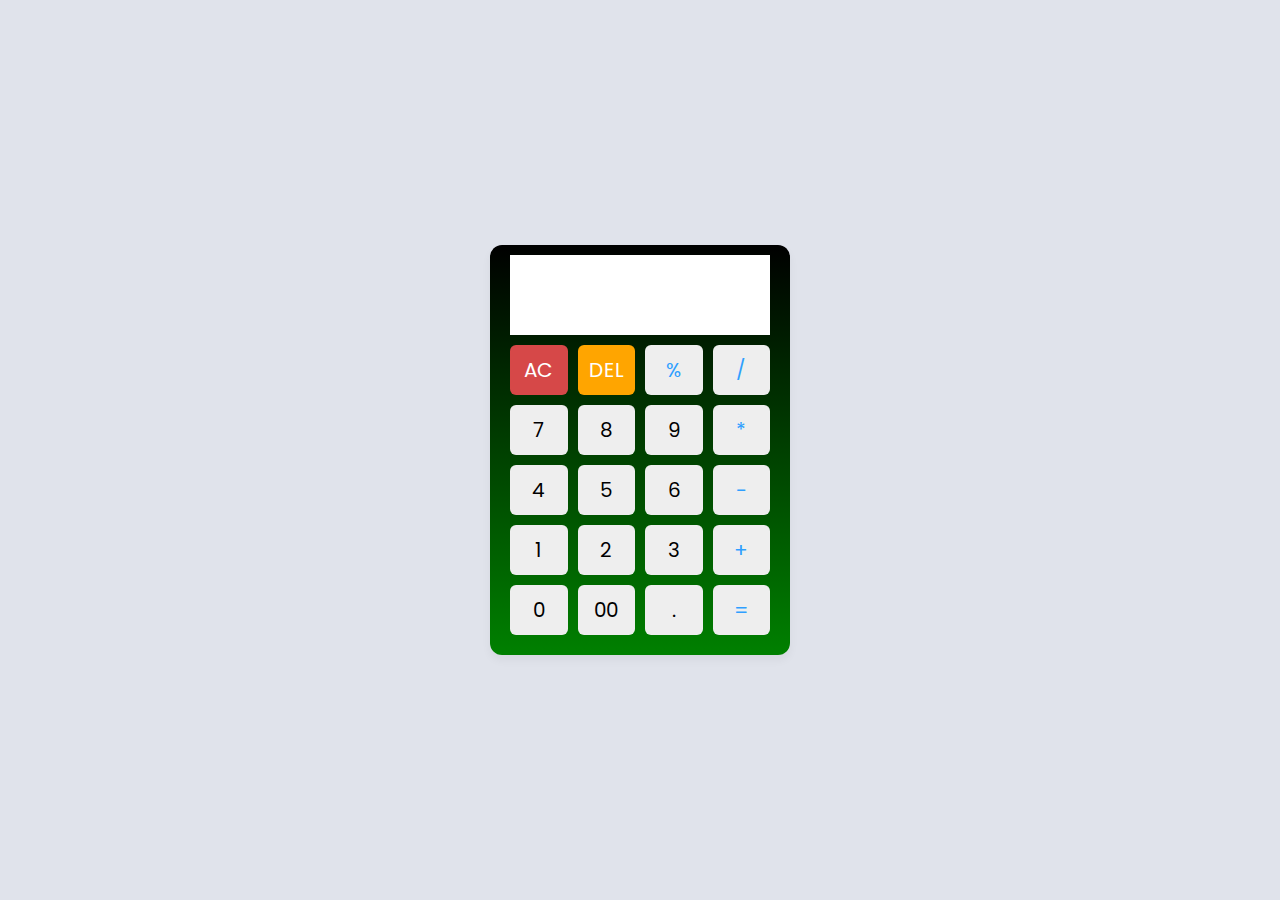
<file: Calculator/index.html>
<!DOCTYPE html>
<html lang="en">
  <head>
    <meta charset="UTF-8">
    <meta http-equiv="X-UA-Compatible" content="IE=edge">
    <meta name="viewport" content="width=device-width, initial-scale=1.0">
    <title>Calculator</title>
    <link rel="stylesheet" href="style.css">
  </head>
  <body>
    <div class="container">
      <input type="text" class="display" />

      <div class="buttons">
        <button class="operator" data-value="AC" style="background:rgb(214, 72, 72); color: white;">AC</button>
        <button class="operator" data-value="DEL" style="background-color: orange; color:white;">DEL</button>
        <button class="operator" data-value="%">%</button>
        <button class="operator" data-value="/">/</button>

        <button data-value="7">7</button>
        <button data-value="8">8</button>
        <button data-value="9">9</button>
        <button class="operator" data-value="*">*</button>

        <button data-value="4">4</button>
        <button data-value="5">5</button>
        <button data-value="6">6</button>
        <button class="operator" data-value="-">-</button>

        <button data-value="1">1</button>
        <button data-value="2">2</button>
        <button data-value="3">3</button>
        <button class="operator" data-value="+">+</button>

        <button data-value="0">0</button>
        <button data-value="00">00</button>
        <button data-value=".">.</button>
        <button class="operator" data-value="=">=</button>
      </div>
    </div>
    <script src="script.js"></script>
  </body>
</html>
</file>
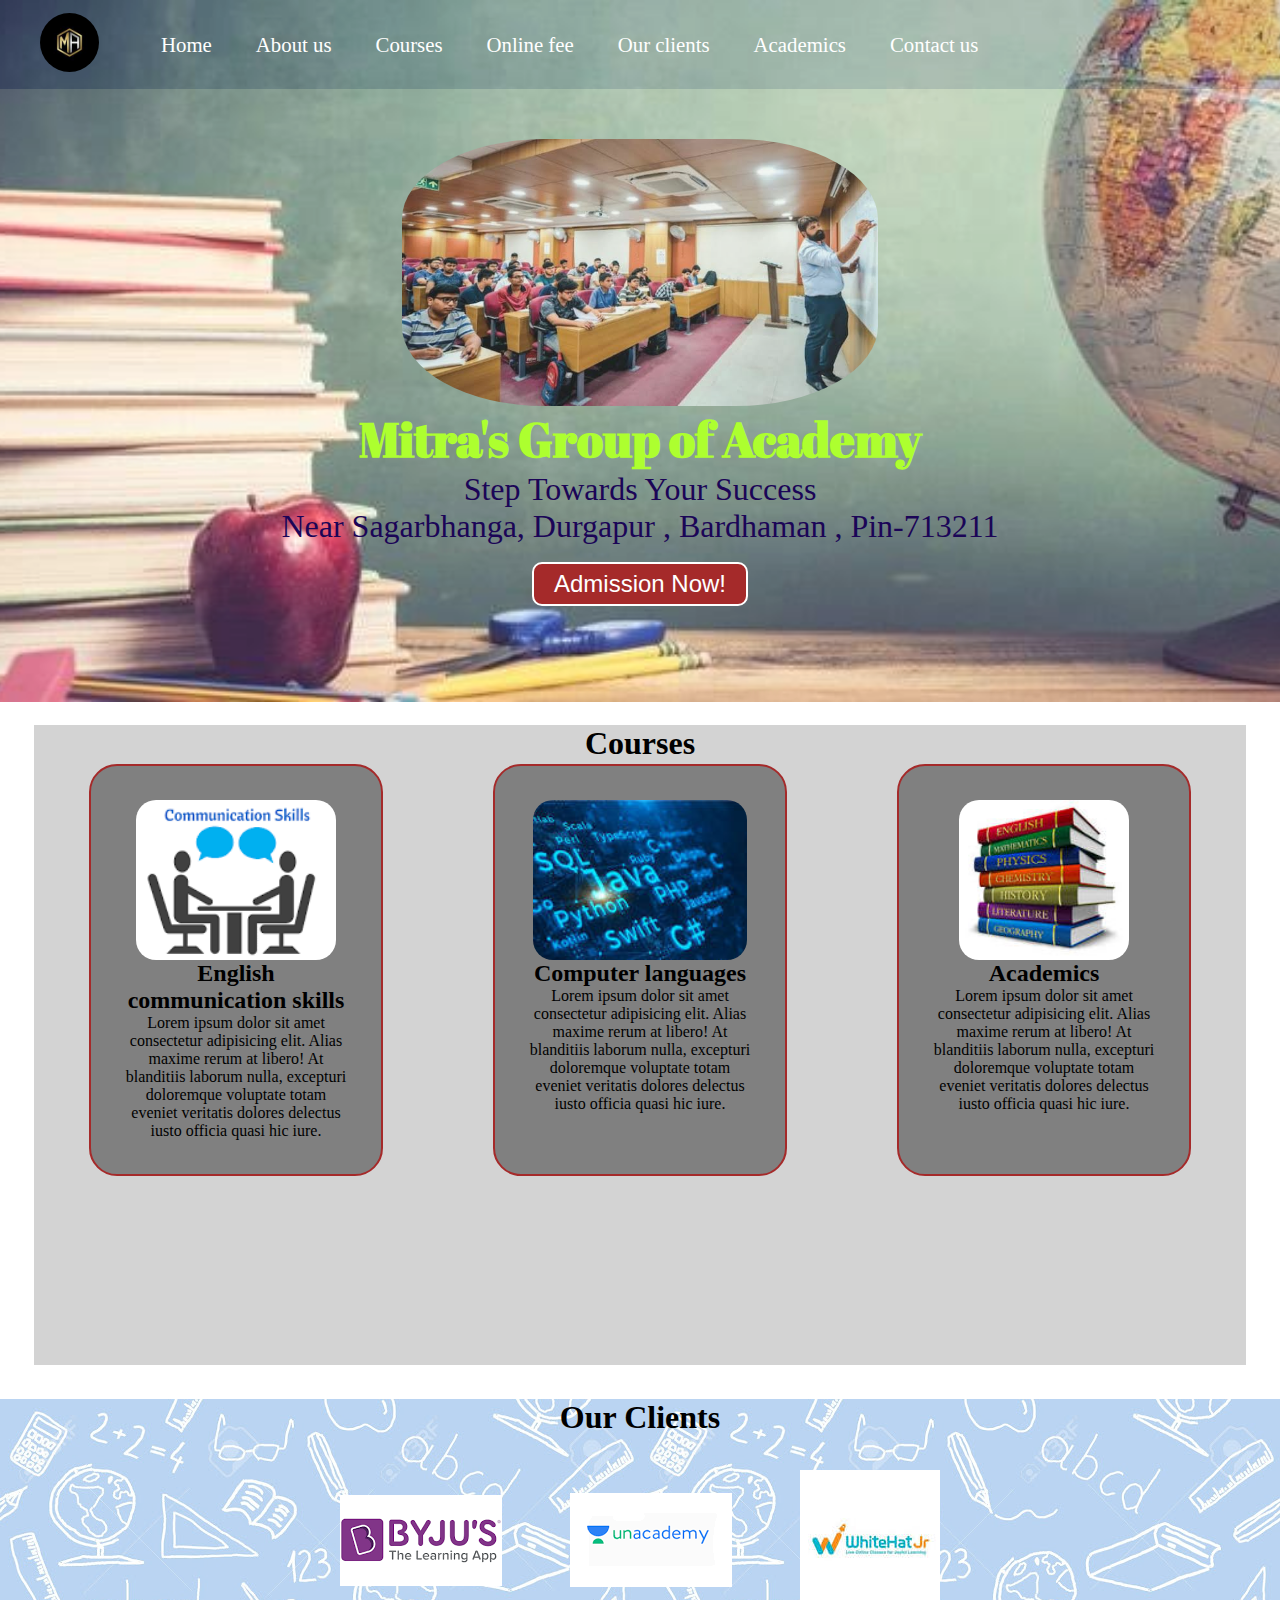
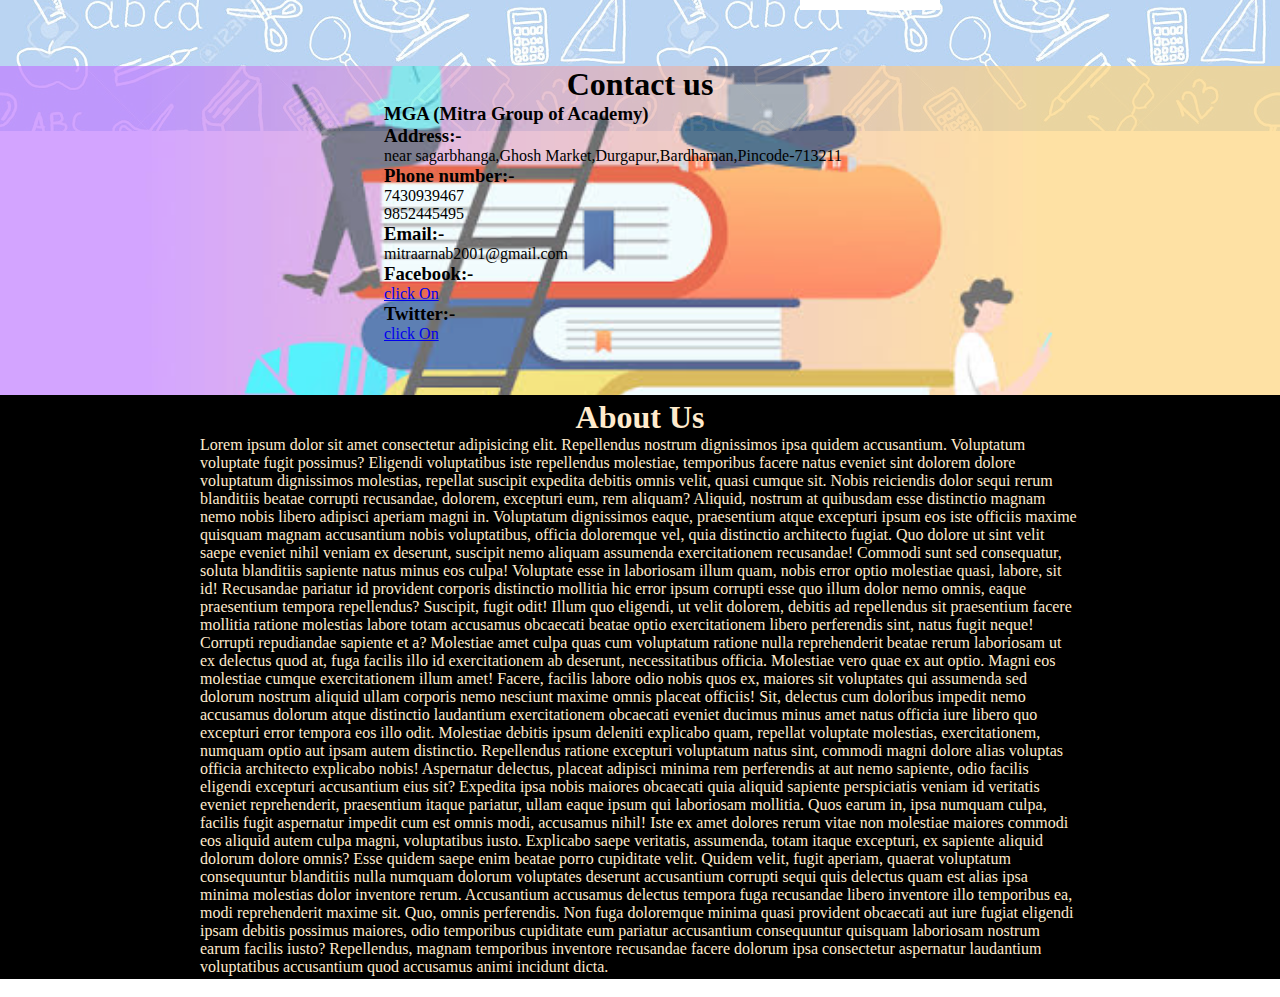
<file: landing page/WEB.html>
<!DOCTYPE html>
<html lang="en">

<head>
    <meta charset="UTF-8">
    <meta http-equiv="X-UA-Compatible" content="IE=edge">
    <meta name="viewport" content="width=, initial-scale=1.0">
    <title>Mitra Group of Academy</title>
    <link rel="stylesheet" href="style.css">
    <link rel="stylesheet" media="screen and (max-width: 1170px)" href="phone.css">
    <link href="https://fonts.googleapis.com/css2?family=Lobster&display=swap" rel="stylesheet">
    <link href="https://fonts.googleapis.com/css2?family=Abril+Fatface&family=MonteCarlo&display=swap" rel="stylesheet">

</head>

<body>
    <nav id="navbar">
        <div id="logo">
            <img src="m_a.jpg">
        </div>
        <ul>
            <li class="item"><a href="#home">Home</a></li>
            <li class="item"><a href="#aboutus45">About us</a></li>
            <li class="item"><a href="#courses4">Courses</a></li>
            <li class="item"><a href="#Online-fee01">Online fee</a></li>
            <li class="item"><a href="#client-selection">Our clients</a></li>
            <li class="item"><a href="#academics-records">Academics</a></li>
            <li class="item"><a href="#contact">Contact us</a></li>
        </ul>
    </nav>
    <section id="home">
              <img src="coaching.jpeg">
        <h1 class="h-primary"> Mitra's Group of Academy </h1>
        <p> Step Towards Your Success </p>
        <p> Near Sagarbhanga, Durgapur , Bardhaman , Pin-713211 </p>
        <button class="btn">Admission Now!</button>
    </section>
    <br>
    
    <section id="courses4">
        <h1 class="h-primary centre" style="text-align: center;"> Courses</h1>
        <div id="Courses">
            <div class="box">
                <img src="cms.png" alt="">
                <h2 class="h-secondary center">English communication skills</h2>
                <p class="center">Lorem ipsum dolor sit amet consectetur adipisicing elit. Alias maxime rerum at libero!
                    At blanditiis laborum nulla, excepturi doloremque voluptate totam eveniet veritatis dolores delectus
                    iusto officia quasi hic iure.</p>
            </div>
            <div class="box">
                <img src="cpl.jpg" alt="">
                <h2 class="h-secondary center">Computer languages</h2>
                <p class="center">Lorem ipsum dolor sit amet consectetur adipisicing elit. Alias maxime rerum at libero!
                    At blanditiis laborum nulla, excepturi doloremque voluptate totam eveniet veritatis dolores delectus
                    iusto officia quasi hic iure.</p>
            </div>
            <div class="box">
                <img src="acd.jpg" alt="">
                <h2 class="h-secondary center">Academics</h2>
                <p class="center">Lorem ipsum dolor sit amet consectetur adipisicing elit. Alias maxime rerum at libero!
                    At blanditiis laborum nulla, excepturi doloremque voluptate totam eveniet veritatis dolores delectus
                    iusto officia quasi hic iure.</p>
            </div>
        </div>
    </section>
    
    <section id="client-selection">
        <h1 class="h-primary centre" style="text-align: center;">Our Clients</h1>
        <div id="clients">
            <div class="client-item">
                <img src="byjus.png" alt=" ">
            </div>
            
            <div class="client-item">
                <img src="unacademy.png" alt=" ">
            </div>
            
            <div class="client-item">
                <img src="wht.jpg" alt=" ">
            </div>
        </div>
    </section><br>
    
    <section id="contact">
        <h1 class="h-primary centre" style="text-align: center;">Contact us</h1>
        <div id="contact-box">
            <form action="">

                <div class="contact-item">
                    <h3> MGA (Mitra Group of Academy)</h3>
                </div>
                <div class="contact-item">
                    <h3> Address:- </h3>
                    <p> near sagarbhanga,Ghosh Market,Durgapur,Bardhaman,Pincode-713211</p>
                </div>
                <div class="contact-item">
                    <h3> Phone number:- </h3>
                    <p>7430939467</p>
                    <p>9852445495</p>
                    
                </div>
                <div class="contact-item">
                    <h3> Email:- </h3>
                    <p>mitraarnab2001@gmail.com</p>
                </div>
                <div class="contact-item">
                    <h3> Facebook:- </h3>
                    <a href="https://www.facebook.com/MGA2001/"> click On</a>
                </div>
                <div class="contact-item">
                    <h3> Twitter:- </h3>
                    <a href="https://mobile.twitter.com/login"> click On</a>
                </div>
            </form>
        </div>
    </section>
    <br>
    <section id="aboutus45">
        <h1 class="h-primary" style="text-align: center;"> About Us</h1>
        <p>Lorem ipsum dolor sit amet consectetur adipisicing elit. Repellendus nostrum dignissimos ipsa quidem accusantium. Voluptatum voluptate fugit possimus? Eligendi voluptatibus iste repellendus molestiae, temporibus facere natus eveniet sint dolorem dolore voluptatum dignissimos molestias, repellat suscipit expedita debitis omnis velit, quasi cumque sit. Nobis reiciendis dolor sequi rerum blanditiis beatae corrupti recusandae, dolorem, excepturi eum, rem aliquam? Aliquid, nostrum at quibusdam esse distinctio magnam nemo nobis libero adipisci aperiam magni in. Voluptatum dignissimos eaque, praesentium atque excepturi ipsum eos iste officiis maxime quisquam magnam accusantium nobis voluptatibus, officia doloremque vel, quia distinctio architecto fugiat. Quo dolore ut sint velit saepe eveniet nihil veniam ex deserunt, suscipit nemo aliquam assumenda exercitationem recusandae! Commodi sunt sed consequatur, soluta blanditiis sapiente natus minus eos culpa! Voluptate esse in laboriosam illum quam, nobis error optio molestiae quasi, labore, sit id! Recusandae pariatur id provident corporis distinctio mollitia hic error ipsum corrupti esse quo illum dolor nemo omnis, eaque praesentium tempora repellendus? Suscipit, fugit odit! Illum quo eligendi, ut velit dolorem, debitis ad repellendus sit praesentium facere mollitia ratione molestias labore totam accusamus obcaecati beatae optio exercitationem libero perferendis sint, natus fugit neque! Corrupti repudiandae sapiente et a? Molestiae amet culpa quas cum voluptatum ratione nulla reprehenderit beatae rerum laboriosam ut ex delectus quod at, fuga facilis illo id exercitationem ab deserunt, necessitatibus officia. Molestiae vero quae ex aut optio. Magni eos molestiae cumque exercitationem illum amet! Facere, facilis labore odio nobis quos ex, maiores sit voluptates qui assumenda sed dolorum nostrum aliquid ullam corporis nemo nesciunt maxime omnis placeat officiis! Sit, delectus cum doloribus impedit nemo accusamus dolorum atque distinctio laudantium exercitationem obcaecati eveniet ducimus minus amet natus officia iure libero quo excepturi error tempora eos illo odit. Molestiae debitis ipsum deleniti explicabo quam, repellat voluptate molestias, exercitationem, numquam optio aut ipsam autem distinctio. Repellendus ratione excepturi voluptatum natus sint, commodi magni dolore alias voluptas officia architecto explicabo nobis! Aspernatur delectus, placeat adipisci minima rem perferendis at aut nemo sapiente, odio facilis eligendi excepturi accusantium eius sit? Expedita ipsa nobis maiores obcaecati quia aliquid sapiente perspiciatis veniam id veritatis eveniet reprehenderit, praesentium itaque pariatur, ullam eaque ipsum qui laboriosam mollitia. Quos earum in, ipsa numquam culpa, facilis fugit aspernatur impedit cum est omnis modi, accusamus nihil! Iste ex amet dolores rerum vitae non molestiae maiores commodi eos aliquid autem culpa magni, voluptatibus iusto. Explicabo saepe veritatis, assumenda, totam itaque excepturi, ex sapiente aliquid dolorum dolore omnis? Esse quidem saepe enim beatae porro cupiditate velit. Quidem velit, fugit aperiam, quaerat voluptatum consequuntur blanditiis nulla numquam dolorum voluptates deserunt accusantium corrupti sequi quis delectus quam est alias ipsa minima molestias dolor inventore rerum. Accusantium accusamus delectus tempora fuga recusandae libero inventore illo temporibus ea, modi reprehenderit maxime sit. Quo, omnis perferendis. Non fuga doloremque minima quasi provident obcaecati aut iure fugiat eligendi ipsam debitis possimus maiores, odio temporibus cupiditate eum pariatur accusantium consequuntur quisquam laboriosam nostrum earum facilis iusto? Repellendus, magnam temporibus inventore recusandae facere dolorum ipsa consectetur aspernatur laudantium voluptatibus accusantium quod accusamus animi incidunt dicta. </p>
    </section>
    <br>
    
    </body>

</html>
</file>
<file: Calculator/style.css>
@import url("https://fonts.googleapis.com/css2?family=Poppins:wght@300;400;500;600;700&display=swap");
* {
  margin: 0;
  padding: 0;
  box-sizing: border-box;
  font-family: "Poppins", sans-serif;
}
body {
  height: 100vh;
  display: flex;
  align-items: center;
  justify-content: center;
  background: #e0e3eb;
}
.container {
  position: relative;
  max-width: 300px;
  width: 100%;
  border-radius: 12px;
  padding: 10px 20px 20px;
  background: linear-gradient(black,green);
  box-shadow: 0 5px 10px rgba(0, 0, 0, 0.05);
}
.display {
  height: 80px;
  width: 100%;
  outline: none;
  border: none;
  text-align: right;
  margin-bottom: 10px;
  font-size: 25px;
  color: #000e1a;
  pointer-events: none;
}
.buttons {
  display: grid;
  grid-gap: 10px;
  grid-template-columns: repeat(4, 1fr);
}
.buttons button {
  padding: 10px;
  border-radius: 6px;
  border: none;
  font-size: 20px;
  cursor: pointer;
  background-color: #eee;
}
.buttons button:active {
  transform: scale(0.99);
}
.operator {
  color: #2f9fff;
}
</file>
<file: landing page/phone.css>
/* navigation */
#navbar{
    flex-direction: column;
}
#navbar ul li a{
    font-size: 1rem;
    padding: 0px 7px;
    padding-bottom: 8px;
}
/* home section */
#home{
    height: 370px;
    padding: 3px 28px;

}
#home::before{
    height: 480px;

}
#home p{
    font-size: 13px;
}
/* course section */
#courses4{
    flex-direction: column;
}
#courses4 .box{
    padding: 14px;
    margin: 2px 0px;
    margin-bottom: 20px;
}

/* client section */
#client-selection{
    flex-wrap: wrap;

}
#client-selection img{
    width: 66px;
    padding: 6px;
    height: auto; 
}
#contact-box form{
    width: 80%;

}
.h-primary{
    font-size: 26px;
}
.btn{
    font-size: 13px;
    padding: 4px 8px;
}
</file>
<file: landing page/style.css>
/* css reset */
*{
    margin: 0;
    padding: 0;
}
/* css variables */
:root{
      --navbar-height: 59px;
}
/* navigation bar */
#navbar{
        display: flex;
        align-items: center;
        position: sticky;
        top: 0px;
}
#navbar::before{
    content: "";
    background-color: rgb(15, 33, 131);
    position: absolute;
    top: 0px;
    left: 0px;
    height: 100%;
    width: 100%;
    z-index: -1;
    opacity: 3.7;
}
/* navigation bar : logo and image */
#logo{
    margin: 10px 34px;
}
#logo img{
    height: 59px;
    margin: 3px 6px;
    border-radius: 50%;

}
/* navigation bar : list styling*/
#navbar{
    position: relative;
}
#navbar ul{
    display: flex;
    }
#navbar ul li{
    list-style: none;
    font-size: 1.3rem;
}
#navbar ul li a{
    color: white;
    display: block;
    padding: 3px 22px;
    border-radius: 20px;
    text-decoration: none;
}
#navbar ul li a:hover{
    color: black;
    background-color: blanchedalmond;
}
/* Home selection */
#home{
    display: flex;
    flex-direction: column ;
    padding: 3px 200px;
    height: 578px;
    justify-content: center;
    align-items: center;
}

#home::before{
    content: "";
    position: absolute;
    background: url(bg.jpeg) no-repeat center center/cover; 
    height: 702px;
    top: 0px;
    left: 0px;
    width: 100%;
    z-index: -1;
    opacity: 0.89;

}
#home img{
    display: flex;
    width: 54%;
    opacity: 0.83;
    border-radius: 30%;
    
}
#home h1{
    color: greenyellow;
    text-align: center;
    font-family: 'Abril Fatface', serif;
    font-size:  3.0rem;
    
}
#home p{
    color: rgb(27, 5, 87);
    text-align: center;
    font-size:  2.0rem;
    font-family: 'Courgette', serif;
    
}
/* Courses */
#courses4{
    margin: 34px;
    height: 640px;
    background: lightgrey;
}

#courses4 .box{
    border: 2px solid brown;
    padding: 34px;
    margin: 2px 55px;
    border-radius: 28px;
    background: gray;
    margin-bottom: 20px;
    cursor: pointer;
}
#courses4 .box:hover{
    color: lightpink;
    background-color: saddlebrown;
}
#courses4 .box img{
    height: 160px;
    margin: auto;
    display: block;
    border-radius: 20px;
}
#courses4 .box p{
    font-family: Georgia, 'Times New Roman', Times, serif;
}

/* client section */
#client-selection{
    position: relative;
}
#client-selection::before{
    content: "";
    position: absolute;
    background: url('edbg.jpeg');
    width: 100%;
    height: 332px;
    z-index: -1;
    opacity: 0.3;
}
#clients{
    display: flex;
    justify-content: center;
    align-items: center;
}
.client-item{
    padding: 34px;
}
#client img{
    height: 124px;
}

/* contact section */
#contact{
    position: relative;
}
#contact::before{
    content: "";
    position: absolute;
    width: 100%;
    height: 515px;
    z-index: -1;
    opacity: 0.7;
    background: url('edu.jpeg') no-repeat center center/cover;
}
#contact-box{
    display: flex;
    justify-content: center;
    align-items: center;
    padding-bottom: 34px;
}
#contact-box input,
#contact-box textarea{
    width: 100%;
    padding: 0.5rem;
}
#contact-box form{
    width: 40%;
}
/* about us */
#aboutus45{
    display: flex;
    flex-direction: column ;
    padding: 3px 200px;
    height: 578px;
    justify-content: center;
    align-items: center;
    background-color: black;
}
#aboutus45 h1{
    color: blanchedalmond;
}

#aboutus45 p{
    color: blanchedalmond;
}



/* utility classes */
}
.h-secondary{
    font-family: 'Lobster', serif;
    font-size: 2.3rem;
    padding: 12px;
}
.btn{
    padding: 6px 20px;
    border: 2px solid white;
    background-color: brown;
    color: white;
    margin: 17px;
    font-size: 1.5rem;
    border-radius: 10px;
    cursor: pointer;
}
.center{
    text-align: center;
}
#Courses{
    display: flex;
    flex-direction: row;
}

clients::after{
    content: "";
    clear: both;
    display: table;

}
</file>
